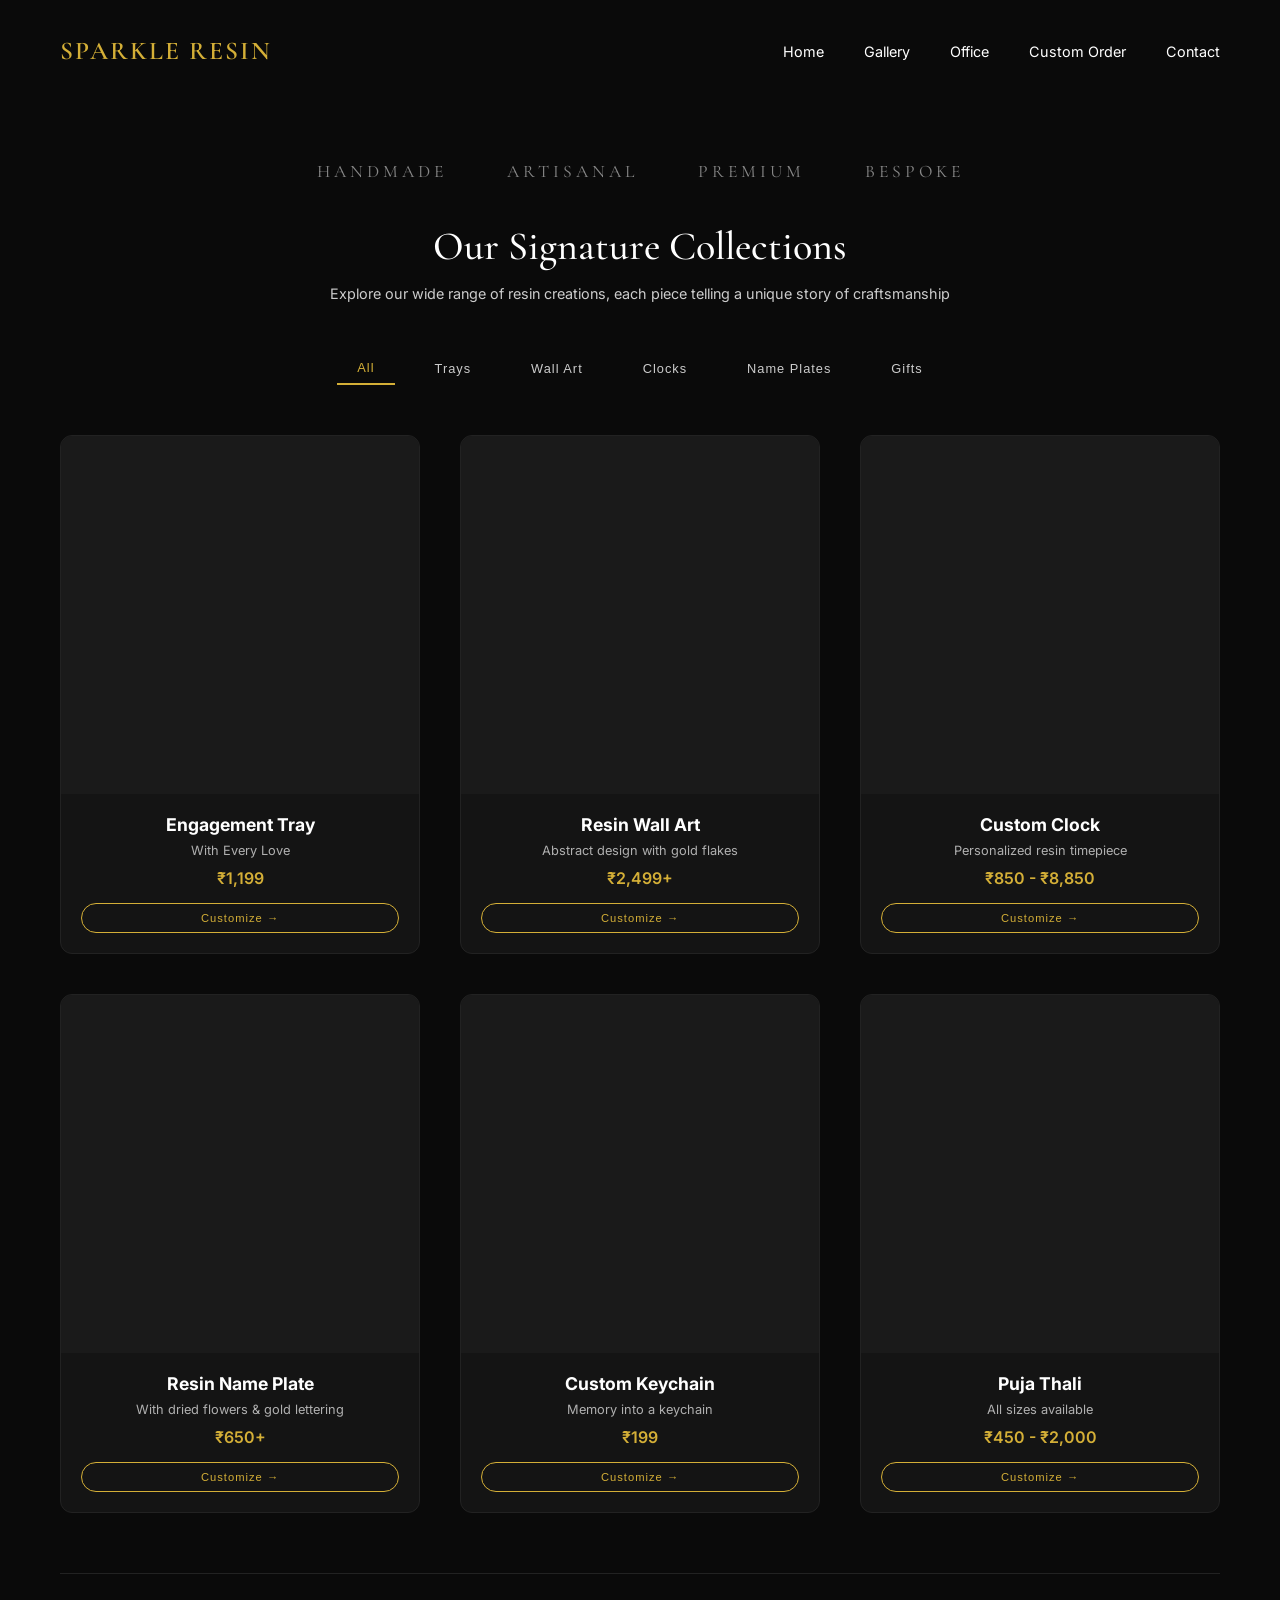
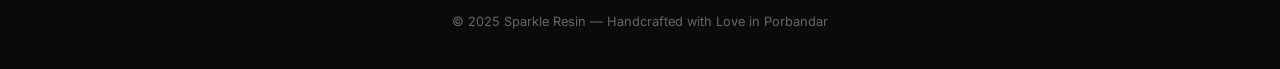
<file: gallery.html>
<!DOCTYPE html>
<html lang="en">
<head>
  <meta charset="UTF-8">
  <meta name="viewport" content="width=device-width, initial-scale=1.0">
  <title>Sparkle Resin | Gallery</title>
  <link href="https://fonts.googleapis.com/css2?family=Inter:opsz,wght@14..32,300;14..32,400;14..32,500;14..32,600;14..32,700&family=Cormorant+Garamond:ital,wght@0,400;0,500;0,600;0,700;1,400&display=swap" rel="stylesheet">
  <link rel="stylesheet" href="https://cdnjs.cloudflare.com/ajax/libs/font-awesome/6.0.0-beta3/css/all.min.css">
  <style>
    * { margin: 0; padding: 0; box-sizing: border-box; }
    body { background: #0A0A0A; font-family: 'Inter', sans-serif; color: #FFFFFF; }
    .container { max-width: 1400px; margin: 0 auto; padding: 0 60px; }
    
    nav { display: flex; justify-content: space-between; align-items: center; padding: 35px 0; flex-wrap: wrap; }
    .logo { font-family: 'Cormorant Garamond', serif; font-size: 1.6rem; font-weight: 600; letter-spacing: 2px; color: #D4AF37; text-decoration: none; }
    .nav-links { display: flex; gap: 2.5rem; list-style: none; }
    .nav-links a { text-decoration: none; color: #FFFFFF; font-weight: 400; font-size: 0.9rem; transition: 0.2s; }
    .nav-links a:hover { color: #D4AF37; }
    
    .keywords { display: flex; justify-content: center; gap: 60px; margin: 60px 0 40px; flex-wrap: wrap; }
    .keyword { font-family: 'Cormorant Garamond', serif; font-size: 1.1rem; letter-spacing: 4px; color: #888; text-transform: uppercase; }
    
    .section-title { text-align: center; font-family: 'Cormorant Garamond', serif; font-size: 2.5rem; font-weight: 500; margin: 40px 0 15px; color: #FFFFFF; }
    .section-subtitle { text-align: center; color: #CCCCCC; font-size: 0.9rem; margin-bottom: 50px; }
    
    .filter-buttons { display: flex; justify-content: center; gap: 20px; flex-wrap: wrap; margin: 40px 0 50px; }
    .filter-btn { background: transparent; border: none; padding: 8px 20px; font-size: 0.8rem; letter-spacing: 1px; cursor: pointer; transition: 0.3s; color: #CCCCCC; }
    .filter-btn.active, .filter-btn:hover { color: #D4AF37; border-bottom: 2px solid #D4AF37; }
    
    .product-grid { display: grid; grid-template-columns: repeat(auto-fill, minmax(300px, 1fr)); gap: 40px; margin: 50px 0; }
    .product-card { background: #141414; border: 1px solid #222; border-radius: 12px; overflow: hidden; transition: 0.3s; }
    .product-card:hover { transform: translateY(-5px); box-shadow: 0 10px 30px rgba(0,0,0,0.3); border-color: #D4AF37; }
    .product-img { width: 100%; aspect-ratio: 1 / 1; background: #1A1A1A; background-size: cover; background-position: center; }
    .product-info { padding: 20px; text-align: center; }
    .product-info h3 { font-size: 1.1rem; margin-bottom: 8px; color: #FFFFFF; }
    .product-info p { color: #B0B0B0; font-size: 0.8rem; margin-bottom: 10px; }
    .price { color: #D4AF37; font-weight: 600; font-size: 1rem; margin-bottom: 15px; }
    .product-btn { background: transparent; border: 1px solid #D4AF37; color: #D4AF37; padding: 8px 0; width: 100%; border-radius: 30px; cursor: pointer; font-size: 0.7rem; letter-spacing: 1px; transition: 0.3s; }
    .product-btn:hover { background: #D4AF37; color: #0A0A0A; }
    
    footer { border-top: 1px solid #222; text-align: center; padding: 40px 0; margin-top: 60px; color: #666; font-size: 0.8rem; }
    
    @media (max-width: 900px) {
      .container { padding: 0 25px; }
      .keywords { gap: 25px; }
      .keyword { font-size: 0.8rem; letter-spacing: 2px; }
      .filter-buttons { gap: 10px; }
      .nav-links { gap: 1.2rem; margin-top: 15px; }
    }
  </style>
</head>
<body>

<div class="container">
  <nav>
    <a href="index.html" class="logo">SPARKLE RESIN</a>
    <ul class="nav-links">
      <li><a href="index.html">Home</a></li>
      <li><a href="gallery.html">Gallery</a></li>
      <li><a href="office.html">Office</a></li>
      <li><a href="order.html">Custom Order</a></li>
      <li><a href="contact.html">Contact</a></li>
    </ul>
  </nav>

  <div class="keywords">
    <div class="keyword">HANDMADE</div>
    <div class="keyword">ARTISANAL</div>
    <div class="keyword">PREMIUM</div>
    <div class="keyword">BESPOKE</div>
  </div>

  <div class="section-title">Our Signature Collections</div>
  <div class="section-subtitle">Explore our wide range of resin creations, each piece telling a unique story of craftsmanship</div>

  <div class="filter-buttons">
    <button class="filter-btn active" data-filter="all">All</button>
    <button class="filter-btn" data-filter="trays">Trays</button>
    <button class="filter-btn" data-filter="wallart">Wall Art</button>
    <button class="filter-btn" data-filter="clocks">Clocks</button>
    <button class="filter-btn" data-filter="nameplates">Name Plates</button>
    <button class="filter-btn" data-filter="gifts">Gifts</button>
  </div>

  <div class="product-grid" id="productGrid">
    <div class="product-card" data-category="trays">
      <div class="product-img" style="background-image: url('https://res.cloudinary.com/dn9g3n78m/image/upload/v1781188749/IMG_9544_ox35nk.png');"></div>
      <div class="product-info">
        <h3>Engagement Tray</h3>
        <p>With Every Love</p>
        <div class="price">₹1,199</div>
        <button class="product-btn" onclick="location.href='order.html'">Customize →</button>
      </div>
    </div>
    <div class="product-card" data-category="wallart">
      <div class="product-img" style="background-image: url('https://res.cloudinary.com/dn9g3n78m/image/upload/v1781188748/IMG_9543_c5stea.png');"></div>
      <div class="product-info">
        <h3>Resin Wall Art</h3>
        <p>Abstract design with gold flakes</p>
        <div class="price">₹2,499+</div>
        <button class="product-btn" onclick="location.href='order.html'">Customize →</button>
      </div>
    </div>
    <div class="product-card" data-category="clocks">
      <div class="product-img" style="background-image: url('https://placehold.co/400x400/1A1A1A/D4AF37?text=⏰+Custom+Clock'); background-size: cover;"></div>
      <div class="product-info">
        <h3>Custom Clock</h3>
        <p>Personalized resin timepiece</p>
        <div class="price">₹850 - ₹8,850</div>
        <button class="product-btn" onclick="location.href='order.html'">Customize →</button>
      </div>
    </div>
    <div class="product-card" data-category="nameplates">
      <div class="product-img" style="background-image: url('https://placehold.co/400x400/1A1A1A/D4AF37?text=🏷️+Name+Plate'); background-size: cover;"></div>
      <div class="product-info">
        <h3>Resin Name Plate</h3>
        <p>With dried flowers & gold lettering</p>
        <div class="price">₹650+</div>
        <button class="product-btn" onclick="location.href='order.html'">Customize →</button>
      </div>
    </div>
    <div class="product-card" data-category="gifts">
      <div class="product-img" style="background-image: url('https://res.cloudinary.com/dn9g3n78m/image/upload/v1781188745/IMG_9542_kkoj5j.png');"></div>
      <div class="product-info">
        <h3>Custom Keychain</h3>
        <p>Memory into a keychain</p>
        <div class="price">₹199</div>
        <button class="product-btn" onclick="location.href='order.html'">Customize →</button>
      </div>
    </div>
    <div class="product-card" data-category="trays">
      <div class="product-img" style="background-image: url('https://placehold.co/400x400/1A1A1A/D4AF37?text=🍽️+Puja+Thali'); background-size: cover;"></div>
      <div class="product-info">
        <h3>Puja Thali</h3>
        <p>All sizes available</p>
        <div class="price">₹450 - ₹2,000</div>
        <button class="product-btn" onclick="location.href='order.html'">Customize →</button>
      </div>
    </div>
  </div>

  <footer>
    <p>© 2025 Sparkle Resin — Handcrafted with Love in Porbandar</p>
  </footer>
</div>

<script>
  const filterBtns = document.querySelectorAll('.filter-btn');
  const products = document.querySelectorAll('.product-card');

  filterBtns.forEach(btn => {
    btn.addEventListener('click', () => {
      filterBtns.forEach(b => b.classList.remove('active'));
      btn.classList.add('active');
      const filter = btn.getAttribute('data-filter');
      products.forEach(product => {
        product.style.display = (filter === 'all' || product.getAttribute('data-category') === filter) ? 'block' : 'none';
      });
    });
  });
</script>
</body>
</html>
</file>
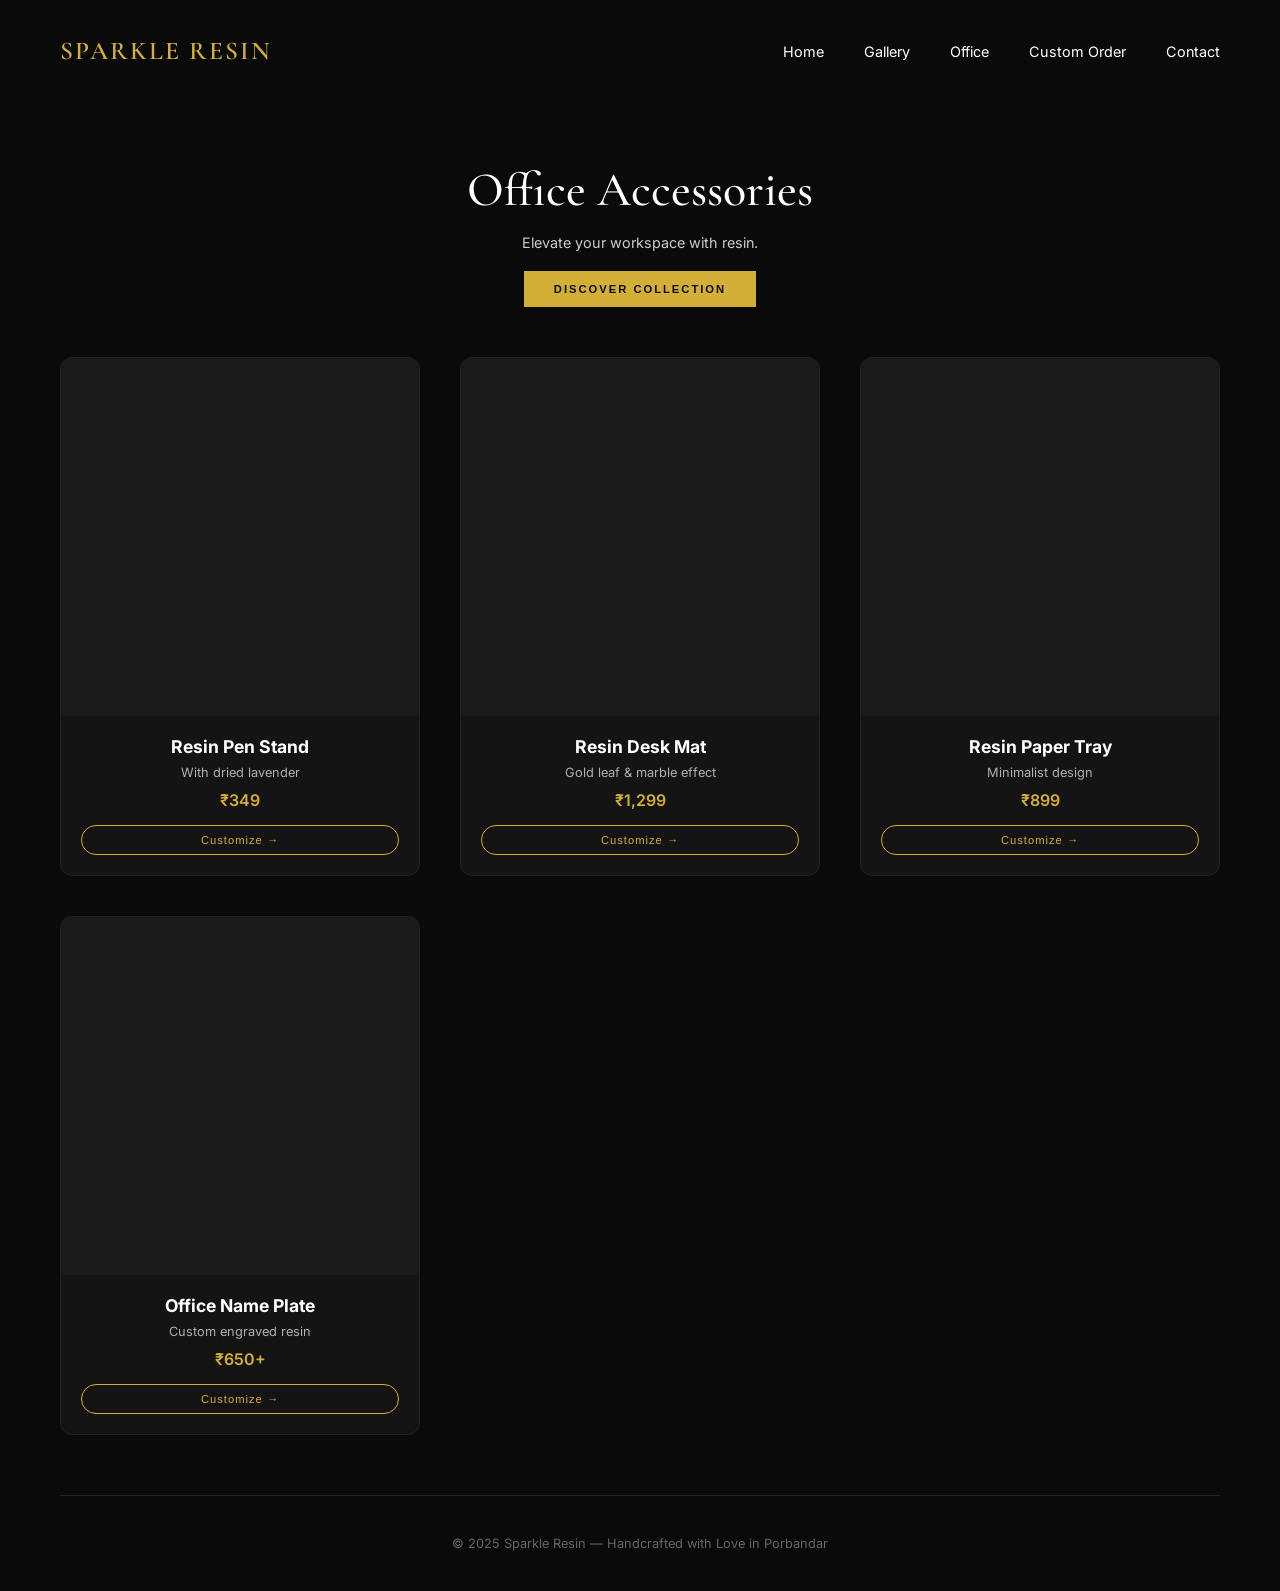
<file: office.html>
<!DOCTYPE html>
<html lang="en">
<head>
  <meta charset="UTF-8">
  <meta name="viewport" content="width=device-width, initial-scale=1.0">
  <title>Sparkle Resin | Office Accessories</title>
  <link href="https://fonts.googleapis.com/css2?family=Inter:opsz,wght@14..32,300;14..32,400;14..32,500;14..32,600;14..32,700&family=Cormorant+Garamond:ital,wght@0,400;0,500;0,600;0,700;1,400&display=swap" rel="stylesheet">
  <link rel="stylesheet" href="https://cdnjs.cloudflare.com/ajax/libs/font-awesome/6.0.0-beta3/css/all.min.css">
  <style>
    * { margin: 0; padding: 0; box-sizing: border-box; }
    body { background: #0A0A0A; font-family: 'Inter', sans-serif; color: #FFFFFF; }
    .container { max-width: 1400px; margin: 0 auto; padding: 0 60px; }
    
    nav { display: flex; justify-content: space-between; align-items: center; padding: 35px 0; flex-wrap: wrap; }
    .logo { font-family: 'Cormorant Garamond', serif; font-size: 1.6rem; font-weight: 600; letter-spacing: 2px; color: #D4AF37; text-decoration: none; }
    .nav-links { display: flex; gap: 2.5rem; list-style: none; }
    .nav-links a { text-decoration: none; color: #FFFFFF; font-weight: 400; font-size: 0.9rem; transition: 0.2s; }
    .nav-links a:hover { color: #D4AF37; }
    
    .office-header { text-align: center; margin: 60px 0 30px; }
    .office-header h1 { font-family: 'Cormorant Garamond', serif; font-size: 3rem; font-weight: 500; margin-bottom: 15px; color: #FFFFFF; }
    .office-header p { color: #CCCCCC; font-size: 0.9rem; margin-bottom: 20px; }
    .office-header button { background: #D4AF37; border: none; color: #0A0A0A; padding: 12px 30px; font-size: 0.7rem; letter-spacing: 2px; text-transform: uppercase; cursor: pointer; transition: 0.3s; font-weight: 600; }
    .office-header button:hover { background: #E8D174; }
    
    .product-grid { display: grid; grid-template-columns: repeat(auto-fill, minmax(300px, 1fr)); gap: 40px; margin: 50px 0; }
    .product-card { background: #141414; border: 1px solid #222; border-radius: 12px; overflow: hidden; transition: 0.3s; }
    .product-card:hover { transform: translateY(-5px); box-shadow: 0 10px 30px rgba(0,0,0,0.3); border-color: #D4AF37; }
    .product-img { width: 100%; aspect-ratio: 1 / 1; background: #1A1A1A; background-size: cover; background-position: center; }
    .product-info { padding: 20px; text-align: center; }
    .product-info h3 { font-size: 1.1rem; margin-bottom: 8px; color: #FFFFFF; }
    .product-info p { color: #B0B0B0; font-size: 0.8rem; margin-bottom: 10px; }
    .price { color: #D4AF37; font-weight: 600; font-size: 1rem; margin-bottom: 15px; }
    .product-btn { background: transparent; border: 1px solid #D4AF37; color: #D4AF37; padding: 8px 0; width: 100%; border-radius: 30px; cursor: pointer; font-size: 0.7rem; letter-spacing: 1px; transition: 0.3s; }
    .product-btn:hover { background: #D4AF37; color: #0A0A0A; }
    
    footer { border-top: 1px solid #222; text-align: center; padding: 40px 0; margin-top: 60px; color: #666; font-size: 0.8rem; }
    
    @media (max-width: 900px) {
      .container { padding: 0 25px; }
      .nav-links { gap: 1.2rem; margin-top: 15px; }
      .office-header h1 { font-size: 2.2rem; }
    }
  </style>
</head>
<body>

<div class="container">
  <nav>
    <a href="index.html" class="logo">SPARKLE RESIN</a>
    <ul class="nav-links">
      <li><a href="index.html">Home</a></li>
      <li><a href="gallery.html">Gallery</a></li>
      <li><a href="office.html">Office</a></li>
      <li><a href="order.html">Custom Order</a></li>
      <li><a href="contact.html">Contact</a></li>
    </ul>
  </nav>

  <div class="office-header">
    <h1>Office Accessories</h1>
    <p>Elevate your workspace with resin.</p>
    <button onclick="location.href='#products'">DISCOVER COLLECTION</button>
  </div>

  <div class="product-grid" id="products">
    <div class="product-card">
      <div class="product-img" style="background-image: url('https://placehold.co/400x400/1A1A1A/D4AF37?text=🖊️+Pen+Stand'); background-size: cover;"></div>
      <div class="product-info">
        <h3>Resin Pen Stand</h3>
        <p>With dried lavender</p>
        <div class="price">₹349</div>
        <button class="product-btn" onclick="location.href='order.html'">Customize →</button>
      </div>
    </div>
    <div class="product-card">
      <div class="product-img" style="background-image: url('https://placehold.co/400x400/1A1A1A/D4AF37?text=📋+Desk+Mat'); background-size: cover;"></div>
      <div class="product-info">
        <h3>Resin Desk Mat</h3>
        <p>Gold leaf & marble effect</p>
        <div class="price">₹1,299</div>
        <button class="product-btn" onclick="location.href='order.html'">Customize →</button>
      </div>
    </div>
    <div class="product-card">
      <div class="product-img" style="background-image: url('https://placehold.co/400x400/1A1A1A/D4AF37?text=📎+Paper+Tray'); background-size: cover;"></div>
      <div class="product-info">
        <h3>Resin Paper Tray</h3>
        <p>Minimalist design</p>
        <div class="price">₹899</div>
        <button class="product-btn" onclick="location.href='order.html'">Customize →</button>
      </div>
    </div>
    <div class="product-card">
      <div class="product-img" style="background-image: url('https://placehold.co/400x400/1A1A1A/D4AF37?text=🖼️+Name+Plate'); background-size: cover;"></div>
      <div class="product-info">
        <h3>Office Name Plate</h3>
        <p>Custom engraved resin</p>
        <div class="price">₹650+</div>
        <button class="product-btn" onclick="location.href='order.html'">Customize →</button>
      </div>
    </div>
  </div>

  <footer>
    <p>© 2025 Sparkle Resin — Handcrafted with Love in Porbandar</p>
  </footer>
</div>
</body>
</html>
</file>
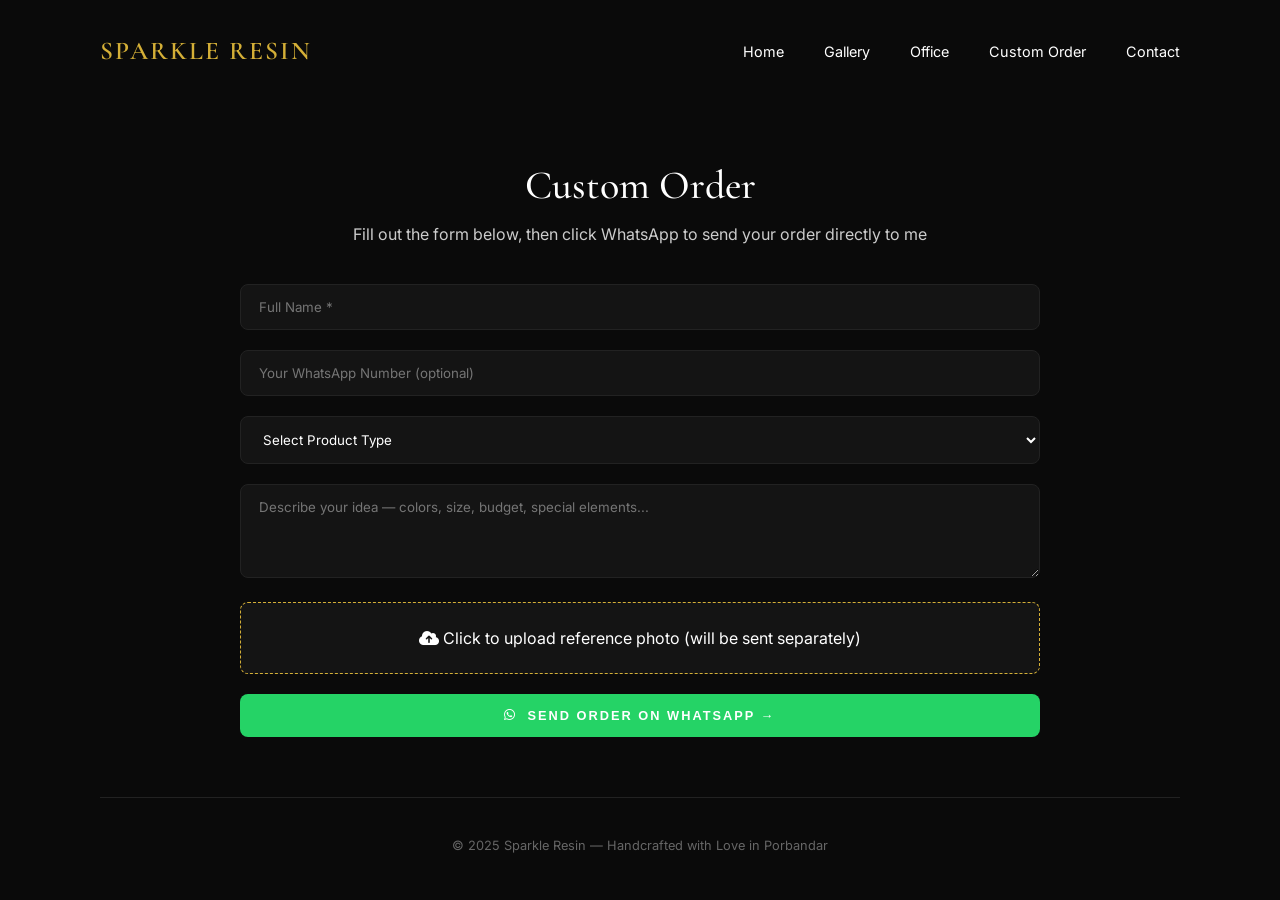
<file: order.html>
<!DOCTYPE html>
<html lang="en">
<head>
  <meta charset="UTF-8">
  <meta name="viewport" content="width=device-width, initial-scale=1.0">
  <title>Sparkle Resin | Custom Order</title>
  <link href="https://fonts.googleapis.com/css2?family=Inter:opsz,wght@14..32,300;14..32,400;14..32,500;14..32,600;14..32,700&family=Cormorant+Garamond:ital,wght@0,400;0,500;0,600;0,700;1,400&display=swap" rel="stylesheet">
  <link rel="stylesheet" href="https://cdnjs.cloudflare.com/ajax/libs/font-awesome/6.0.0-beta3/css/all.min.css">
  <style>
    * { margin: 0; padding: 0; box-sizing: border-box; }
    body { background: #0A0A0A; font-family: 'Inter', sans-serif; color: #FFFFFF; }
    .container { max-width: 1200px; margin: 0 auto; padding: 0 60px; }
    
    nav { display: flex; justify-content: space-between; align-items: center; padding: 35px 0; flex-wrap: wrap; }
    .logo { font-family: 'Cormorant Garamond', serif; font-size: 1.6rem; font-weight: 600; letter-spacing: 2px; color: #D4AF37; text-decoration: none; }
    .nav-links { display: flex; gap: 2.5rem; list-style: none; }
    .nav-links a { text-decoration: none; color: #FFFFFF; font-weight: 400; font-size: 0.9rem; transition: 0.2s; }
    .nav-links a:hover { color: #D4AF37; }
    
    .form-section { max-width: 800px; margin: 60px auto; }
    .form-section h1 { font-family: 'Cormorant Garamond', serif; font-size: 2.5rem; font-weight: 500; text-align: center; margin-bottom: 15px; color: #FFFFFF; }
    .form-section p { text-align: center; color: #CCCCCC; margin-bottom: 40px; }
    
    input, textarea, select { width: 100%; background: #141414; border: 1px solid #222; padding: 14px 18px; border-radius: 8px; margin-bottom: 20px; font-family: 'Inter', sans-serif; color: #FFFFFF; }
    input:focus, textarea:focus, select:focus { outline: none; border-color: #D4AF37; }
    .upload-area { border: 1px dashed #D4AF37; background: #141414; border-radius: 8px; padding: 25px; text-align: center; cursor: pointer; margin-bottom: 20px; }
    .btn-submit { background: #D4AF37; border: none; color: #0A0A0A; padding: 14px; width: 100%; font-size: 0.8rem; letter-spacing: 2px; text-transform: uppercase; cursor: pointer; transition: 0.3s; border-radius: 8px; font-weight: 600; }
    .btn-submit:hover { background: #E8D174; }
    .whatsapp-btn { background: #25D366; border: none; color: white; padding: 14px; width: 100%; font-size: 0.8rem; letter-spacing: 2px; text-transform: uppercase; cursor: pointer; transition: 0.3s; border-radius: 8px; font-weight: 600; margin-top: 15px; display: flex; align-items: center; justify-content: center; gap: 10px; }
    .whatsapp-btn:hover { background: #128C7E; }
    
    footer { border-top: 1px solid #222; text-align: center; padding: 40px 0; margin-top: 60px; color: #666; font-size: 0.8rem; }
    
    @media (max-width: 900px) { .container { padding: 0 25px; } .nav-links { gap: 1.2rem; margin-top: 15px; } }
  </style>
</head>
<body>

<div class="container">
  <nav>
    <a href="index.html" class="logo">SPARKLE RESIN</a>
    <ul class="nav-links">
      <li><a href="index.html">Home</a></li>
      <li><a href="gallery.html">Gallery</a></li>
      <li><a href="office.html">Office</a></li>
      <li><a href="order.html">Custom Order</a></li>
      <li><a href="contact.html">Contact</a></li>
    </ul>
  </nav>

  <div class="form-section">
    <h1>Custom Order</h1>
    <p>Fill out the form below, then click WhatsApp to send your order directly to me</p>
    
    <form id="customOrderForm">
      <input type="text" id="name" placeholder="Full Name *" required>
      <input type="text" id="phone" placeholder="Your WhatsApp Number (optional)">
      <select id="category" required>
        <option value="">Select Product Type</option>
        <option>Tray</option>
        <option>Wall Art</option>
        <option>Clock</option>
        <option>Name Plate</option>
        <option>Keychain</option>
        <option>Phone Case</option>
        <option>Photo Frame</option>
        <option>Other</option>
      </select>
      <textarea rows="4" id="details" placeholder="Describe your idea — colors, size, budget, special elements..." required></textarea>
      <div class="upload-area" id="uploadTrigger">
        <i class="fas fa-cloud-upload-alt"></i> Click to upload reference photo (will be sent separately)
        <input type="file" id="photoRef" accept="image/*" style="display: none;">
      </div>
      
      <!-- WhatsApp Send Button -->
      <button type="button" class="whatsapp-btn" id="sendToWhatsApp">
        <i class="fab fa-whatsapp"></i> Send Order on WhatsApp →
      </button>
      
      <div id="formMessage" style="margin-top: 15px; text-align: center;"></div>
    </form>
  </div>

  <footer>
    <p>© 2025 Sparkle Resin — Handcrafted with Love in Porbandar</p>
  </footer>
</div>

<script>
  // File upload visual feedback
  const uploadTrigger = document.getElementById('uploadTrigger');
  const fileInput = document.getElementById('photoRef');
  if(uploadTrigger) {
    uploadTrigger.addEventListener('click', () => fileInput.click());
    fileInput.addEventListener('change', function() {
      if(this.files.length) {
        uploadTrigger.innerHTML = '<i class="fas fa-check-circle"></i> ' + this.files[0].name + ' selected';
      }
    });
  }

  // WhatsApp send function
  const sendToWhatsApp = document.getElementById('sendToWhatsApp');
  
  sendToWhatsApp.addEventListener('click', function() {
    // Get form values
    const name = document.getElementById('name').value.trim();
    const phone = document.getElementById('phone').value.trim();
    const category = document.getElementById('category').value;
    const details = document.getElementById('details').value.trim();
    const photoFile = fileInput.files[0];
    
    // Validate required fields
    if(!name) {
      document.getElementById('formMessage').innerHTML = '<div style="color:#E0BFB3;">⚠️ Please enter your name</div>';
      return;
    }
    if(!category) {
      document.getElementById('formMessage').innerHTML = '<div style="color:#E0BFB3;">⚠️ Please select a product type</div>';
      return;
    }
    if(!details) {
      document.getElementById('formMessage').innerHTML = '<div style="color:#E0BFB3;">⚠️ Please describe your idea</div>';
      return;
    }
    
    // Build WhatsApp message
    let whatsappMessage = "🟡 *NEW CUSTOM ORDER* 🟡%0A";
    whatsappMessage += "%0A";
    whatsappMessage += "*Customer Name:* " + name + "%0A";
    if(phone) whatsappMessage += "*Customer WhatsApp:* " + phone + "%0A";
    whatsappMessage += "*Product Type:* " + category + "%0A";
    whatsappMessage += "*Order Details:* %0A" + details + "%0A";
    whatsappMessage += "%0A";
    whatsappMessage += "📸 *Photo Reference:* " + (photoFile ? "Customer will send photo separately" : "No photo attached") + "%0A";
    whatsappMessage += "%0A";
    whatsappMessage += "_Sent from Sparkle Resin Website_";
    
    // Your WhatsApp number (international format without + or spaces)
    const whatsappNumber = "918488953611";  // +91 84889 53611 -> 918488953611
    
    // Create WhatsApp URL
    const whatsappUrl = `https://wa.me/${whatsappNumber}?text=${whatsappMessage}`;
    
    // Show confirmation before redirecting
    document.getElementById('formMessage').innerHTML = '<div style="color:#D4AF37;">✨ Opening WhatsApp... Please send the message ✨</div>';
    
    // Open WhatsApp
    window.open(whatsappUrl, '_blank');
    
    // Optional: Also tell user about photo
    if(photoFile) {
      setTimeout(() => {
        document.getElementById('formMessage').innerHTML = '<div style="color:#D4AF37;">📸 Don\'t forget to send your reference photo separately on WhatsApp! ✨</div>';
      }, 2000);
    }
    
    // Reset message after 5 seconds
    setTimeout(() => {
      if(document.getElementById('formMessage').innerHTML.includes('WhatsApp')) {
        document.getElementById('formMessage').innerHTML = '';
      }
    }, 8000);
  });
</script>
</body>
</html>
</file>
